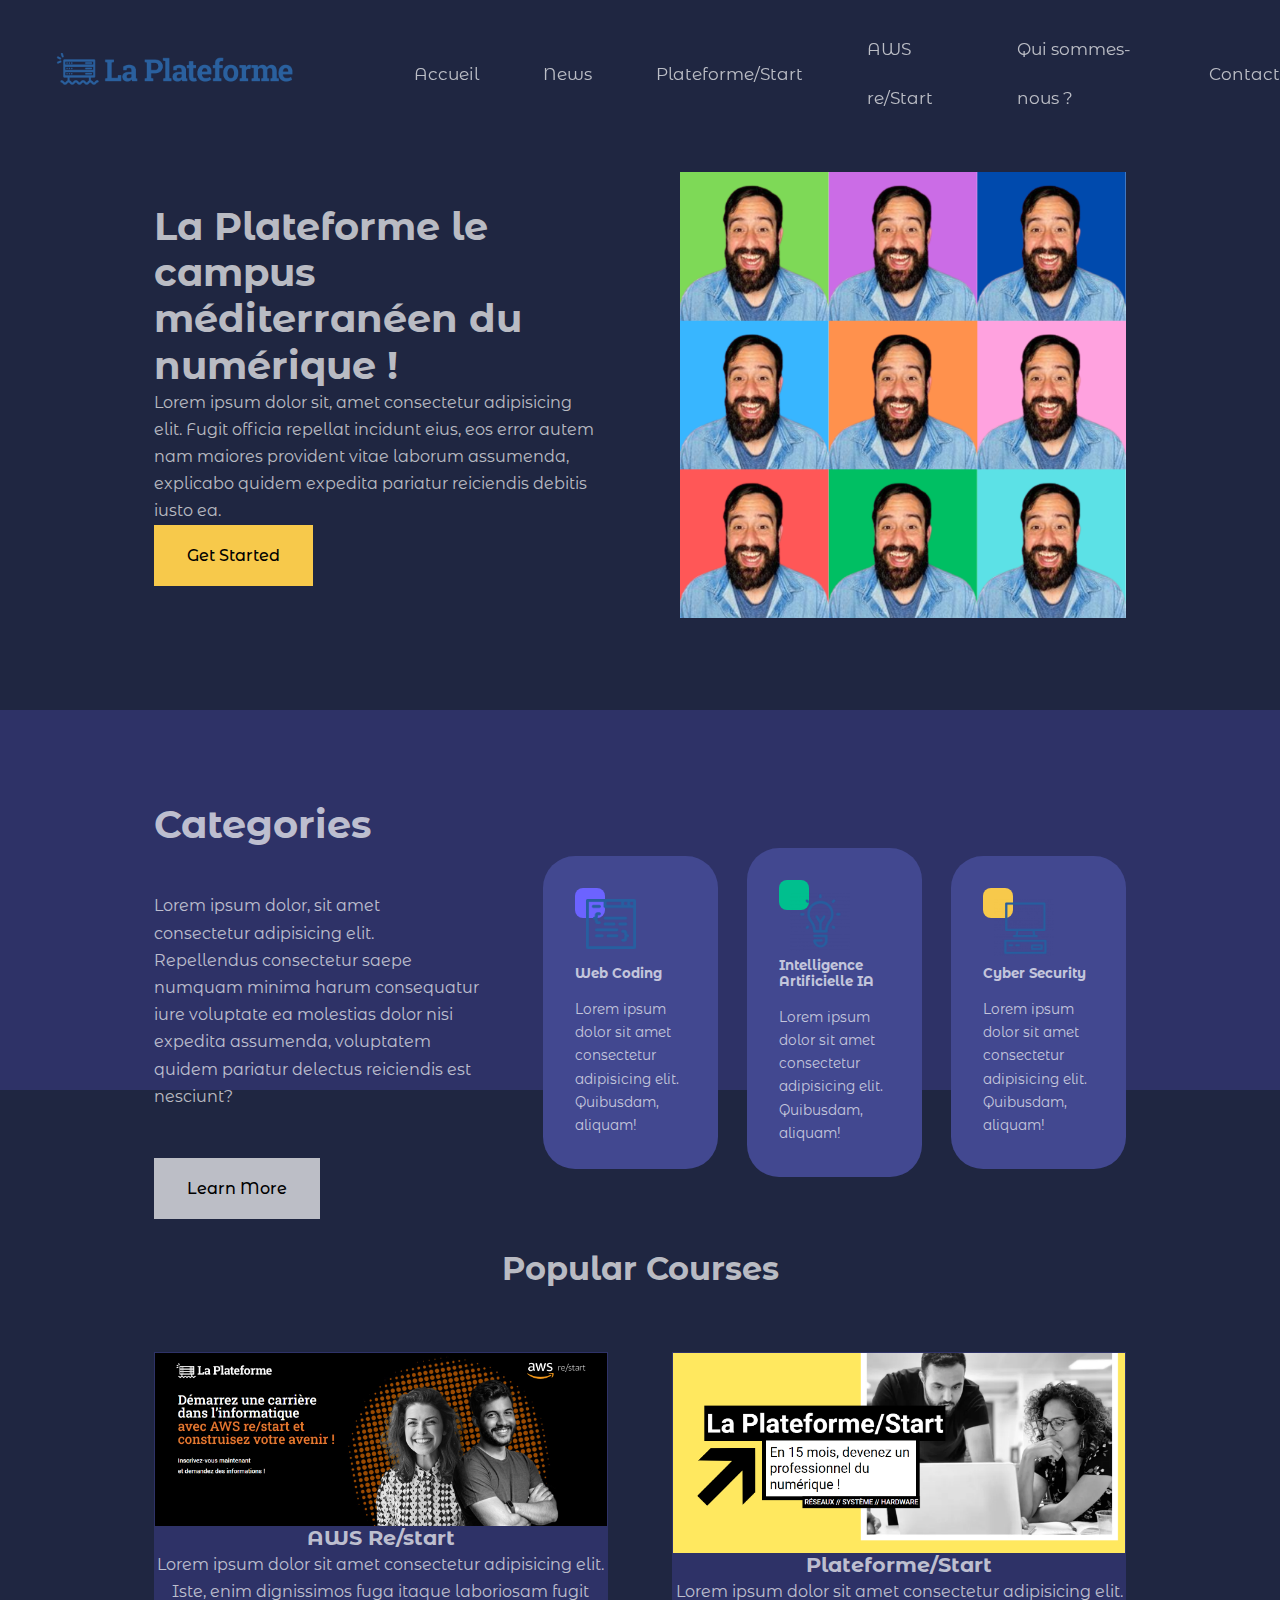
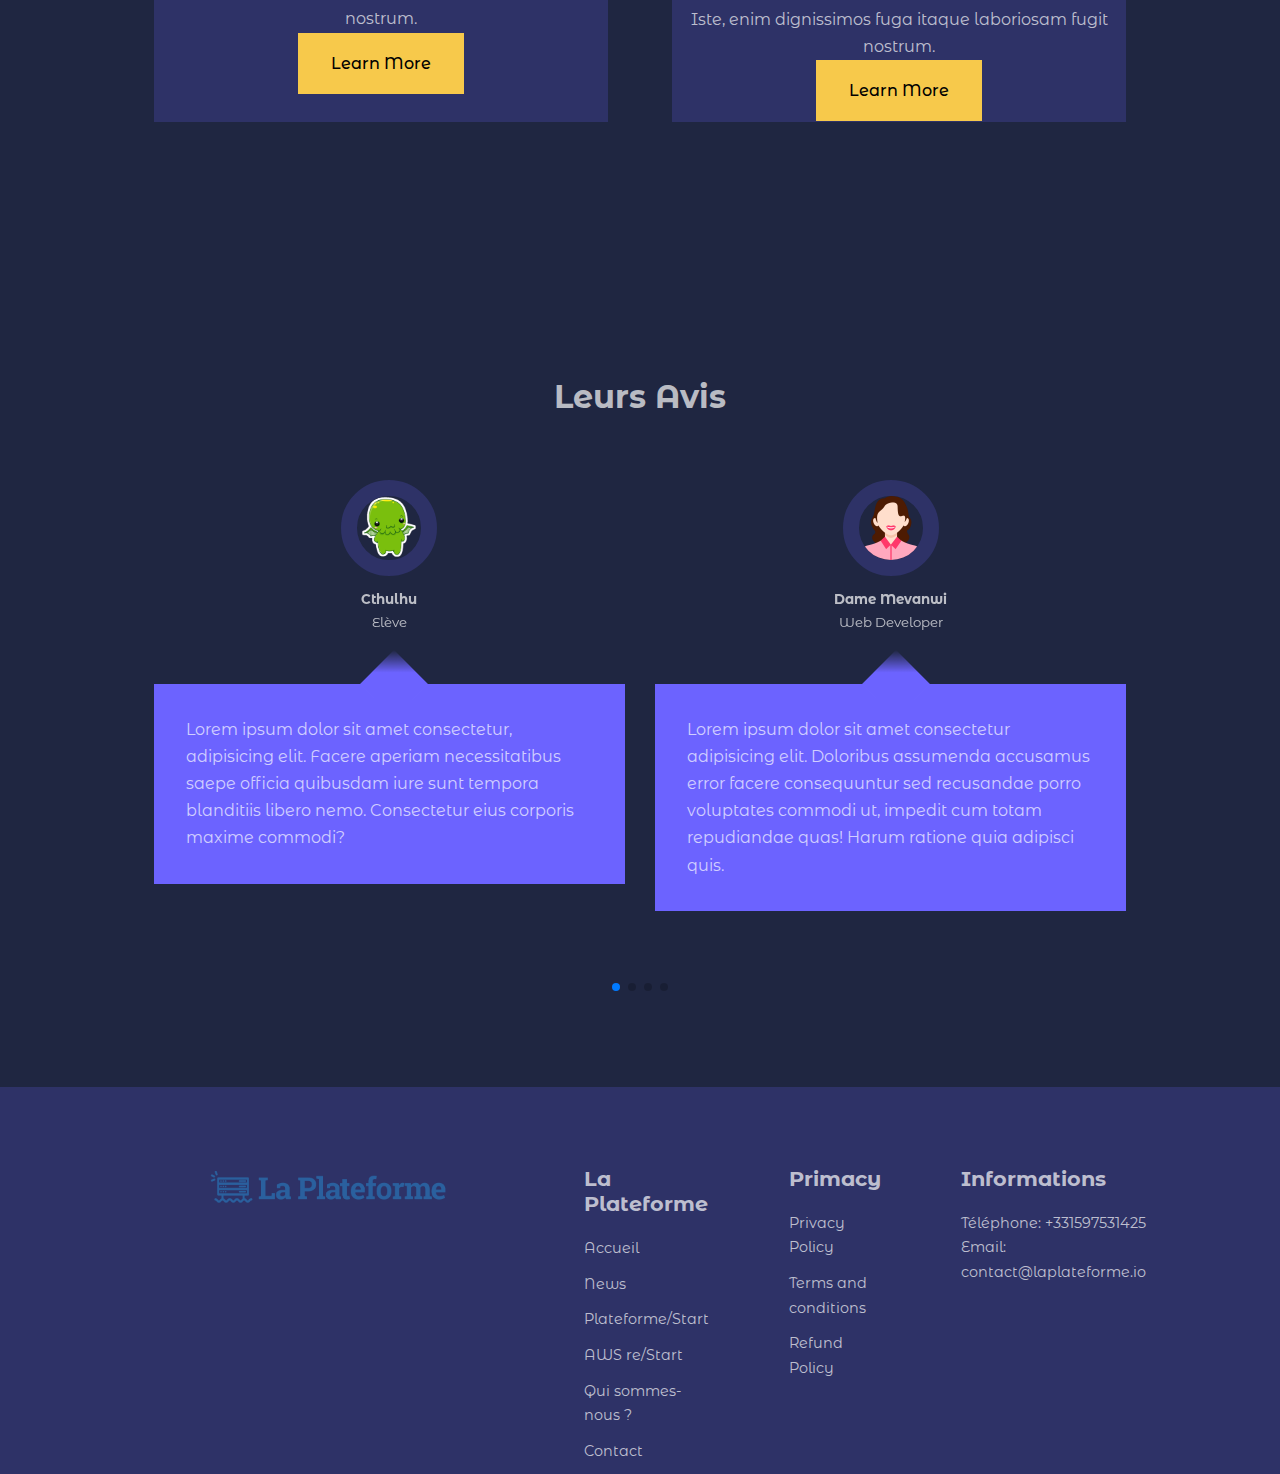
<file: LaPlateforme/index.html>
<!DOCTYPE html>
<html lang="en">
<head>
    <meta charset="UTF-8">
    <meta http-equiv="X-UA-Compatible" content="IE=edge">
    <meta name="viewport" content="width=device-width, initial-scale=1.0">
    <title>Ecole La Plateforme_</title>
    <link rel="stylesheet" href="laplateforme.css">
    <link rel="preconnect" href="https://fonts.googleapis.com">
    <link rel="preconnect" href="https://fonts.gstatic.com" crossorigin>
    <link href="https://fonts.googleapis.com/css2?family=Montserrat+Alternates:wght@300;400;500;600;700;800;900&display=swap" rel="stylesheet">
    <link rel="stylesheet" href="https://use.fontawesome.com/releases/v5.15.4/css/all.css" integrity="sha384-DyZ88mC6Up2uqS4h/KRgHuoeGwBcD4Ng9SiP4dIRy0EXTlnuz47vAwmeGwVChigm" crossorigin="anonymous"/>
    <link rel="stylesheet" href="https://cdn.jsdelivr.net/npm/swiper@9/swiper-bundle.min.css" />

</head>
<body>
    <nav>
        <div class="container.nav__container">
            <button id="open-menu-btn"><i class="fab fa-duotone fa-bars"></i></button>
            <button id="close-menu-btn"><i class="fab fa-solid fa-xmark"></i></i></button>
            <ul class="nav__menu">
                <li><a href="index.html" class="home-btn"><img src="img\logo_laplateforme_bleu3.png" alt="Image" style="width:350px;height:40px;"></a></li>
                <li><a href="index.html">Accueil</a></li>
                <li><a href="news.html">News</a></li>
                <li><a href="plateforme-start.html">Plateforme/Start</a></li>
                <li><a href="aws-restart.html">AWS re/Start</a></li>
                <li><a href="qui-sommes-nous.html">Qui sommes-nous ?</a></li>
                <li><a href="contact.html">Contact</a></li>
            </ul>
        </div>
    </nav>
    <header>
        <div class="container header__container">
            <div class="header__left">
                <h1>La Plateforme le campus méditerranéen du numérique !</h1>
                <p>Lorem ipsum dolor sit, amet consectetur adipisicing elit. Fugit officia repellat incidunt eius, eos error autem nam maiores provident vitae laborum assumenda, explicabo quidem expedita pariatur reiciendis debitis iusto ea.</p>
                <a href="plateforme-start.html" class="btn btn-primary">Get Started</a>
            </div>

            <div class="header__right">
                <div class="header__right-image">
                    <img src="img\pierre-plat.png">
                </div>
            </div>
        </div>
    </header>
    <section class="categories">
        <div class="container categories__container">
            <div class="categories__left">
                <h1>Categories</h1>
                <p>Lorem ipsum dolor, sit amet consectetur adipisicing elit. Repellendus consectetur saepe numquam minima harum consequatur iure voluptate ea molestias dolor nisi expedita assumenda, voluptatem quidem pariatur delectus reiciendis est nesciunt?
                </p>
                <a href="#" class="btn">Learn More</a>
            </div>
            <div class="categories__right">
                <article class="category">
                    <span class="category__icon"><img src="img\coding.png" alt="Image" style="width:50px;height:50px;"></span>
                    <h5>Web Coding</h5>
                    <p>Lorem ipsum dolor sit amet consectetur adipisicing elit. Quibusdam, aliquam!</p>
                </article>

                <article class="category">
                    <span class="category__icon"><img src="img\ampoule.png" alt="Image" style="width:60px;height:60px;"></span>
                    <h5>Intelligence Artificielle IA</h5>
                    <p>Lorem ipsum dolor sit amet consectetur adipisicing elit. Quibusdam, aliquam!</p>
                </article>

                <article class="category">
                    <span class="category__icon"><img src="img\ordi.png" alt="Image" style="width:60px;height:60px;"></span>
                    <h5>Cyber Security</h5>
                    <p>Lorem ipsum dolor sit amet consectetur adipisicing elit. Quibusdam, aliquam!</p>
                </article>
            </div>
        </div>
    </section>
    <section class="courses">
        <h2>Popular Courses</h2>
            <div class="container courses__container">
                <article class="course">
                    <div class="course__image">
                    <img src="img\aws.png">
                    </div>
                    <h4>AWS Re/start</h4>
                    <p>Lorem ipsum dolor sit amet consectetur adipisicing elit. Iste, enim dignissimos fuga itaque laboriosam fugit nostrum.
                    </p>
                    <a href="aws-restart.html" class="btn btn-primary">Learn More</a>
                </article>

                <br><article class="course">
                    <div class="course__image">
                    <img src="img\start.png">
                    </div>
                    <h4>Plateforme/Start</h4>
                    <p>Lorem ipsum dolor sit amet consectetur adipisicing elit. Iste, enim dignissimos fuga itaque laboriosam fugit nostrum.
                    </p>
                    <a href="plateforme-start.html" class="btn btn-primary">Learn More</a>
                </article>
            </div>
    </section>

    <section class="container testimonials__container mySwiper">
        <h2>Leurs Avis</h2>
        <div class="swiper-wrapper">
            <article class="testimonial swiper-slide">
                <div class="avatar">
                    <img src="img\cthulhu.png">
                    </div>
                    <div class="testimonial__info">
                    <h5>Cthulhu</h5>
                    <small>Elève</small>
                    </div>
                    <div class="testimonial__body">
                    <p>Lorem ipsum dolor sit amet consectetur, adipisicing elit. Facere aperiam necessitatibus saepe officia quibusdam iure sunt tempora blanditiis libero nemo. Consectetur eius corporis maxime commodi?</p>
                </div>
            </article>

            <article class="testimonial swiper-slide">
                <div class="avatar">
                    <img src="img\woman.png">
                    </div>
                    <div class="testimonial__info">
                    <h5>Dame Mevanwi</h5>
                    <small>Web Developer</small>
                    </div>
                    <div class="testimonial__body">
                    <p>Lorem ipsum dolor sit amet consectetur adipisicing elit. Doloribus assumenda accusamus error facere consequuntur sed recusandae porro voluptates commodi ut, impedit cum totam repudiandae quas! Harum ratione quia adipisci quis.</p>
                </div>
            </article>

            <article class="testimonial swiper-slide">
                <div class="avatar">
                    <img src="img\men.png">
                    </div>
                    <div class="testimonial__info">
                    <h5>Douglas Adams</h5>
                    <small>Elève</small>
                    </div>
                    <div class="testimonial__body">
                    <p>Lorem ipsum dolor sit amet consectetur adipisicing elit. Doloribus eveniet voluptatibus laboriosam optio asperiores quas sint. Mollitia aspernatur dolorem in?</p>
                </div>
            </article>

            <article class="testimonial swiper-slide">
                <div class="avatar">
                    <img src="img\whitemane.png">
                    </div>
                    <div class="testimonial__info">
                    <h5>whitemane</h5>
                    <small>Elève</small>
                    </div>
                    <div class="testimonial__body">
                    <p>Lorem ipsum dolor sit amet consectetur adipisicing elit. Dolorum obcaecati dignissimos id magnam illum optio facilis eveniet, nam laborum possimus ad ipsa molestias natus laboriosam voluptate fugiat necessitatibus aperiam aut illo accusantium? Odio, aliquid. Eius.</p>
                </div>
            </article>

            <article class="testimonial swiper-slide">
                <div class="avatar">
                    <img src="img\Notpierre.png">
                    </div>
                    <div class="testimonial__info">
                    <h5>Padutou Pierre</h5>
                    <small>Web/Mobile Developer</small>
                    </div>
                    <div class="testimonial__body">
                    <p>Lorem ipsum dolor sit amet consectetur adipisicing elit. Incidunt saepe deserunt iure, dolores beatae tenetur earum reprehenderit ea consequatur recusandae sapiente harum repudiandae vel tempore velit unde autem voluptatibus iste.</p>
                </div>
            </article>
        </div>
        <div class="swiper-pagination"></div>
    </section>










    
    <footer>
        <div class="container footer__container">
            <div class="footer__1">
            <a href="index.html" class="home-btn"><img src="img\logo_laplateforme_bleu3.png" alt="Image" style="width:350px;height:40px;"></a>
            </div>
            <div class="footer__2">
                <h4>La Plateforme</h4>
                <ul class="permalinks">
                <li><a href="index.html">Accueil</a></li>
                <li><a href="news.html">News</a></li>
                <li><a href="plateforme-start.html">Plateforme/Start</a></li>
                <li><a href="aws-restart.html">AWS re/Start</a></li>
                <li><a href="qui-sommes-nous.html">Qui sommes-nous ?</a></li>
                <li><a href="contact.html">Contact</a></li>
                </ul>
            </div>

            <div class="footer__3">
                <h4>Primacy</h4>
                <ul class="privacy">
                    <li><a href="#">Privacy Policy</a></li>
                    <li><a href="#">Terms and conditions</a></li>
                    <li><a href="#">Refund Policy</a></li>
                </ul>
            </div>

            <div class="footer__4">
                <h4>Informations</h4>
                <div>
                    <p><i class="fas fa-duotone fa-phone-volume"></i> Téléphone: +331597531425</p>
                    <p><i class="fas fa-duotone fa-envelope"></i> Email: contact@laplateforme.io</p>
                </div>

                <ul class="footer__socials">
                    <li>
                        <a href="#"><i class="fab fa-brands fa-facebook"></i></a>
                    </li>
                    <li>
                        <a href="#"><i class="fab fa-brands fa-instagram"></i></a>
                    </li>
                    <li>
                        <a href="#"><i class="fab fa-brands fa-twitter"></i></a>
                    </li>
                    <li>
                        <a href="#"><i class="fab fa-brands fa-linkedin"></i></a>
                    </li>
                </ul>
            </div>
        </div>
    </footer>
    <script src="https://cdn.jsdelivr.net/npm/swiper@9/swiper-bundle.min.js"></script>
    <script src="main.js"></script>
</body>
</html>
</file>
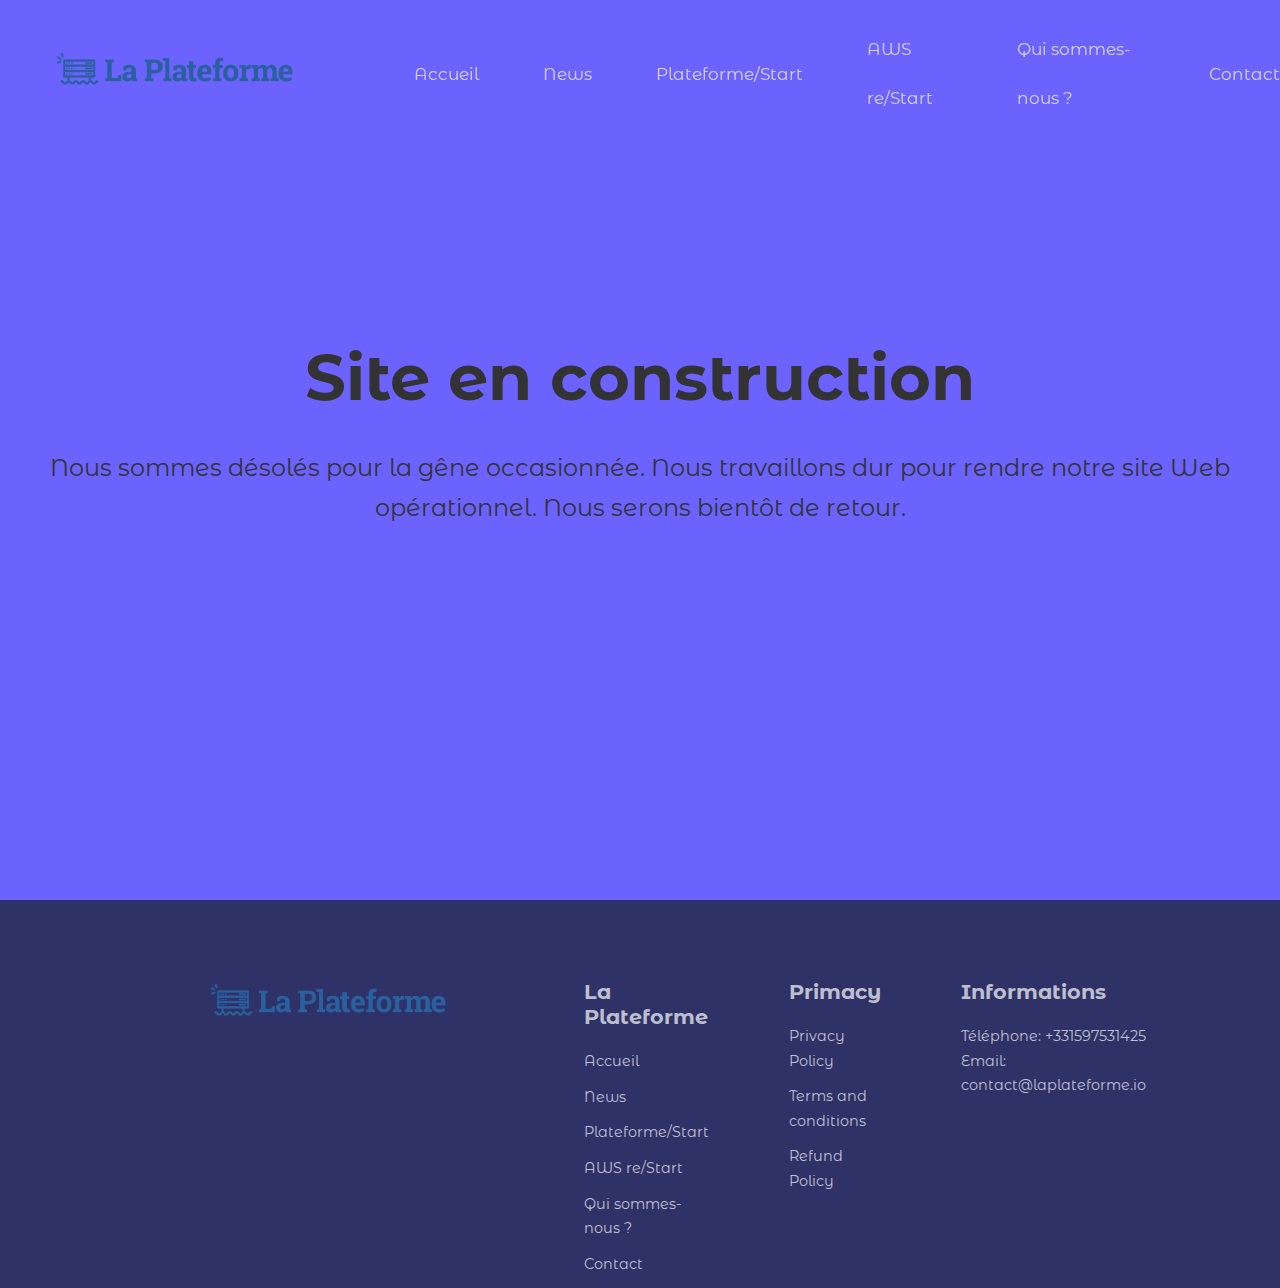
<file: LaPlateforme/aws-restart.html>
<!DOCTYPE html>
<html lang="en">
<head>
    <meta charset="UTF-8">
    <meta http-equiv="X-UA-Compatible" content="IE=edge">
    <meta name="viewport" content="width=device-width, initial-scale=1.0">
    <title>Ecole La Plateforme_</title>
    <link rel="stylesheet" href="laplateforme.css">
    <link rel="preconnect" href="https://fonts.googleapis.com">
    <link rel="preconnect" href="https://fonts.gstatic.com" crossorigin>
    <link href="https://fonts.googleapis.com/css2?family=Montserrat+Alternates:wght@300;400;500;600;700;800;900&display=swap" rel="stylesheet">
    <link rel="stylesheet" href="https://use.fontawesome.com/releases/v5.15.4/css/all.css" integrity="sha384-DyZ88mC6Up2uqS4h/KRgHuoeGwBcD4Ng9SiP4dIRy0EXTlnuz47vAwmeGwVChigm" crossorigin="anonymous"/>

</head>
<body>
    <nav>
        <div class="container.nav__container">
            <button id="open-menu-btn"><i class="fab fa-duotone fa-bars"></i></button>
            <button id="close-menu-btn"><i class="fab fa-solid fa-xmark"></i></i></button>
            <ul class="nav__menu">
                <li><a href="index.html" class="home-btn"><img src="img\logo_laplateforme_bleu3.png" alt="Image" style="width:350px;height:40px;"></a></li>
                <li><a href="index.html">Accueil</a></li>
                <li><a href="news.html">News</a></li>
                <li><a href="plateforme-start.html">Plateforme/Start</a></li>
                <li><a href="aws-restart.html">AWS re/Start</a></li>
                <li><a href="qui-sommes-nous.html">Qui sommes-nous ?</a></li>
                <li><a href="contact.html">Contact</a></li>
            </ul>
        </div>
    </nav>
    <div class="construction">
        <h1>Site en construction</h1>
        <p>Nous sommes désolés pour la gêne occasionnée. Nous travaillons dur pour rendre notre site Web opérationnel. Nous serons bientôt de retour.</p>
    </div>

    <footer>
        <div class="container footer__container">
            <div class="footer__1">
            <a href="index.html" class="home-btn"><img src="img\logo_laplateforme_bleu3.png" alt="Image" style="width:350px;height:40px;"></a>
            </div>
            <div class="footer__2">
                <h4>La Plateforme</h4>
                <ul class="permalinks">
                <li><a href="index.html">Accueil</a></li>
                <li><a href="news.html">News</a></li>
                <li><a href="plateforme-start.html">Plateforme/Start</a></li>
                <li><a href="aws-restart.html">AWS re/Start</a></li>
                <li><a href="qui-sommes-nous.html">Qui sommes-nous ?</a></li>
                <li><a href="contact.html">Contact</a></li>
                </ul>
            </div>

            <div class="footer__3">
                <h4>Primacy</h4>
                <ul class="privacy">
                    <li><a href="#">Privacy Policy</a></li>
                    <li><a href="#">Terms and conditions</a></li>
                    <li><a href="#">Refund Policy</a></li>
                </ul>
            </div>

            <div class="footer__4">
                <h4>Informations</h4>
                <div>
                    <p><i class="fas fa-duotone fa-phone-volume"></i> Téléphone: +331597531425</p>
                    <p><i class="fas fa-duotone fa-envelope"></i> Email: contact@laplateforme.io</p>
                </div>

                <ul class="footer__socials">
                    <li>
                        <a href="#"><i class="fab fa-brands fa-facebook"></i></a>
                    </li>
                    <li>
                        <a href="#"><i class="fab fa-brands fa-instagram"></i></a>
                    </li>
                    <li>
                        <a href="#"><i class="fab fa-brands fa-twitter"></i></a>
                    </li>
                    <li>
                        <a href="#"><i class="fab fa-brands fa-linkedin"></i></a>
                    </li>
                </ul>
            </div>
        </div>
    </footer>
    <script src="main.js"></script>
</body>
</html>
</file>
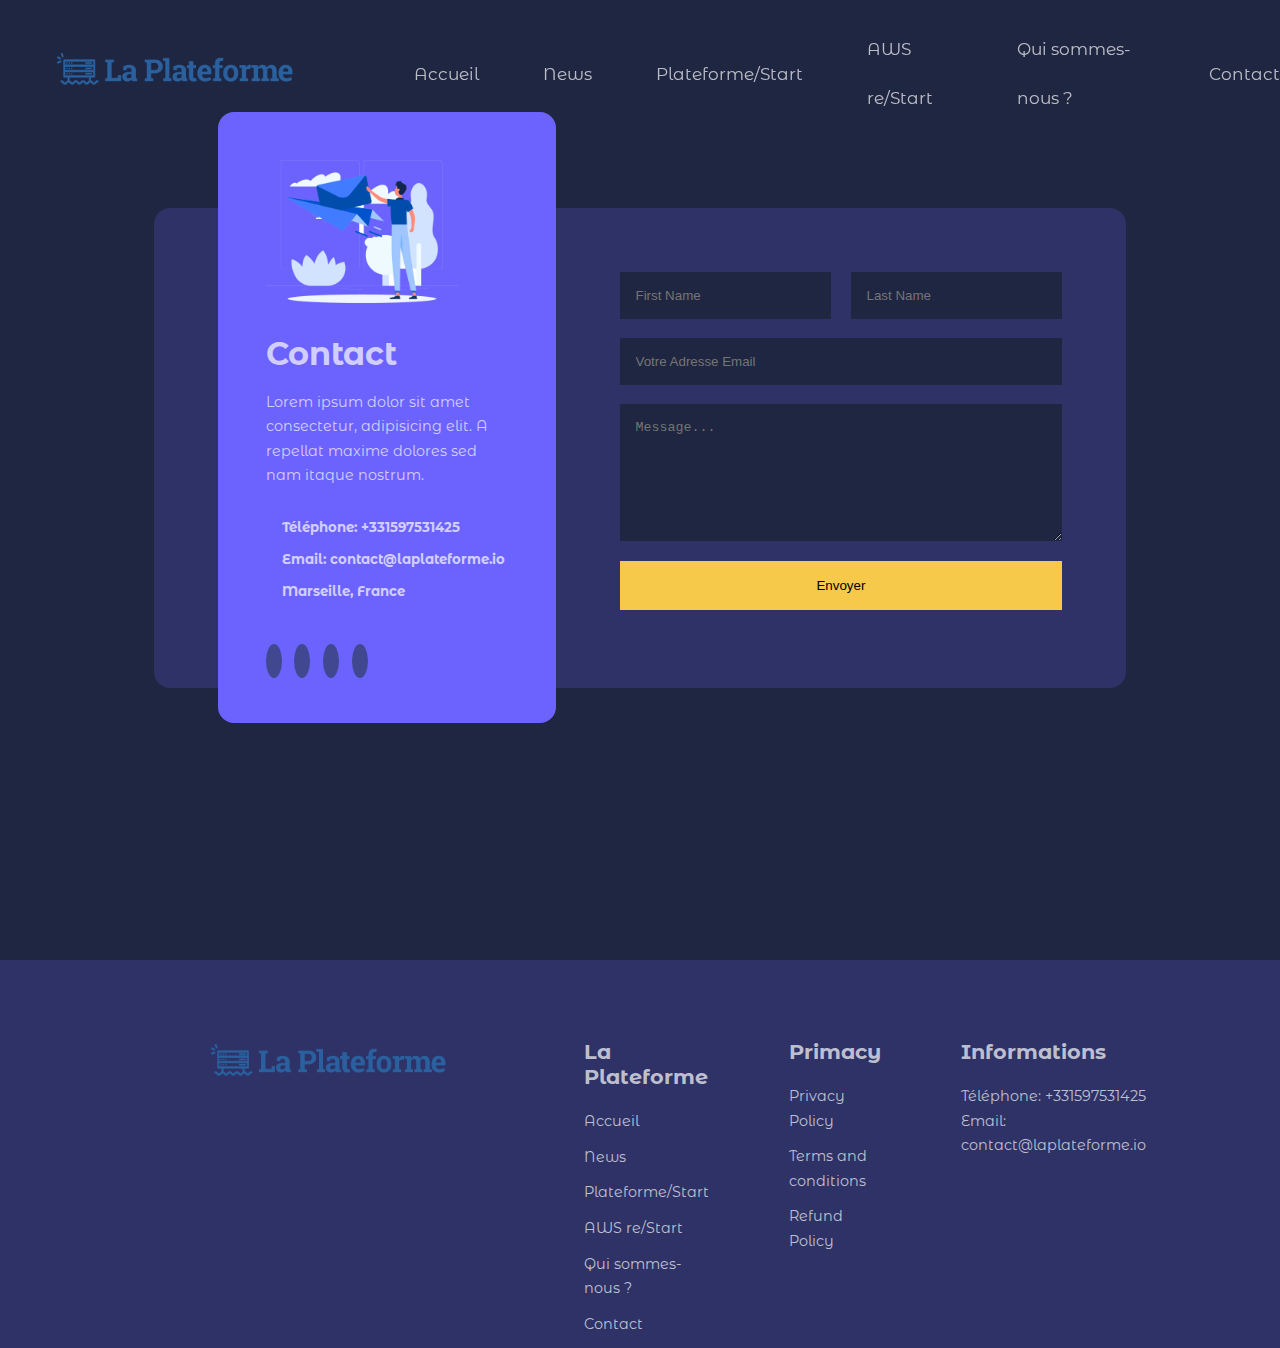
<file: LaPlateforme/contact.html>
<!DOCTYPE html>
<html lang="en">
<head>
    <meta charset="UTF-8">
    <meta http-equiv="X-UA-Compatible" content="IE=edge">
    <meta name="viewport" content="width=device-width, initial-scale=1.0">
    <title>Ecole La Plateforme_</title>
    <link rel="stylesheet" href="laplateforme.css">
    <link rel="preconnect" href="https://fonts.googleapis.com">
    <link rel="preconnect" href="https://fonts.gstatic.com" crossorigin>
    <link href="https://fonts.googleapis.com/css2?family=Montserrat+Alternates:wght@300;400;500;600;700;800;900&display=swap" rel="stylesheet">
    <link rel="stylesheet" href="https://use.fontawesome.com/releases/v5.15.4/css/all.css" integrity="sha384-DyZ88mC6Up2uqS4h/KRgHuoeGwBcD4Ng9SiP4dIRy0EXTlnuz47vAwmeGwVChigm" crossorigin="anonymous"/>

</head>
<body>
    <nav>
        <div class="container.nav__container">
            <button id="open-menu-btn"><i class="fab fa-duotone fa-bars"></i></button>
            <button id="close-menu-btn"><i class="fab fa-solid fa-xmark"></i></i></button>
            <ul class="nav__menu">
                <li><a href="index.html" class="home-btn"><img src="img\logo_laplateforme_bleu3.png" alt="Image" style="width:350px;height:40px;"></a></li>
                <li><a href="index.html">Accueil</a></li>
                <li><a href="news.html">News</a></li>
                <li><a href="plateforme-start.html">Plateforme/Start</a></li>
                <li><a href="aws-restart.html">AWS re/Start</a></li>
                <li><a href="qui-sommes-nous.html">Qui sommes-nous ?</a></li>
                <li><a href="contact.html">Contact</a></li>
            </ul>
        </div>
    </nav>
    
    <section class="contact">
        <div class="container contact__container">
            <aside class="contact__aside">
                <div class="aside__image">
                    <img src="img\contact.png">
                </div>
                <h2>Contact</h2>
                <p>Lorem ipsum dolor sit amet consectetur, adipisicing elit. A repellat maxime dolores sed nam itaque nostrum.
                </p>
                <ul class="contact__details">
                    <li>
                        <i class="fas fa-duotone fa-phone-volume"></i> 
                        <h5>Téléphone: +331597531425</h5>
                    </li>
                    <li>
                        <i class="fas fa-duotone fa-envelope"></i>
                        <h5>Email: contact@laplateforme.io</h5>
                    </li>
                    <li>
                        <i class="fas fa-solid fa-location-arrow"></i>
                        <h5>Marseille, France</h5>
                    </li>
                </ul>
                <ul class="contact__socials">
                    <li>
                        <a href="#"><i class="fab fa-brands fa-facebook"></i></a>
                    </li>
                    <li>
                        <a href="#"><i class="fab fa-brands fa-instagram"></i></a>
                    </li>
                    <li>
                        <a href="#"><i class="fab fa-brands fa-twitter"></i></a>
                    </li>
                    <li>
                        <a href="#"><i class="fab fa-brands fa-linkedin"></i></a>
                    </li>
                </ul>
            </aside>
            <form class="contact__form">
                <div class="form__name">
                    <input type="text" name="First Name" placeholder="First Name" required>
                    <input type="text" name="Last Name" placeholder="Last Name" required>
                </div>
                <input type="email" name="Email" placeholder="Votre Adresse Email" required>
                <textarea name="Message" rows="7" placeholder="Message..." required></textarea>
                <button type="submit" class="btn btn-primary">Envoyer</button>
            </form>
        </div>
    </section>

    <footer>
        <div class="container footer__container">
            <div class="footer__1">
            <a href="index.html" class="home-btn"><img src="img\logo_laplateforme_bleu3.png" alt="Image" style="width:350px;height:40px;"></a>
            </div>
            <div class="footer__2">
                <h4>La Plateforme</h4>
                <ul class="permalinks">
                <li><a href="index.html">Accueil</a></li>
                <li><a href="news.html">News</a></li>
                <li><a href="plateforme-start.html">Plateforme/Start</a></li>
                <li><a href="aws-restart.html">AWS re/Start</a></li>
                <li><a href="qui-sommes-nous.html">Qui sommes-nous ?</a></li>
                <li><a href="contact.html">Contact</a></li>
                </ul>
            </div>

            <div class="footer__3">
                <h4>Primacy</h4>
                <ul class="privacy">
                    <li><a href="#">Privacy Policy</a></li>
                    <li><a href="#">Terms and conditions</a></li>
                    <li><a href="#">Refund Policy</a></li>
                </ul>
            </div>

            <div class="footer__4">
                <h4>Informations</h4>
                <div>
                    <p><i class="fas fa-duotone fa-phone-volume"></i> Téléphone: +331597531425</p>
                    <p><i class="fas fa-duotone fa-envelope"></i> Email: contact@laplateforme.io</p>
                </div>

                <ul class="footer__socials">
                    <li>
                        <a href="#"><i class="fab fa-brands fa-facebook"></i></a>
                    </li>
                    <li>
                        <a href="#"><i class="fab fa-brands fa-instagram"></i></a>
                    </li>
                    <li>
                        <a href="#"><i class="fab fa-brands fa-twitter"></i></a>
                    </li>
                    <li>
                        <a href="#"><i class="fab fa-brands fa-linkedin"></i></a>
                    </li>
                </ul>
            </div>
        </div>
    </footer>
    <script src="main.js"></script>
</body>
</html>
</file>
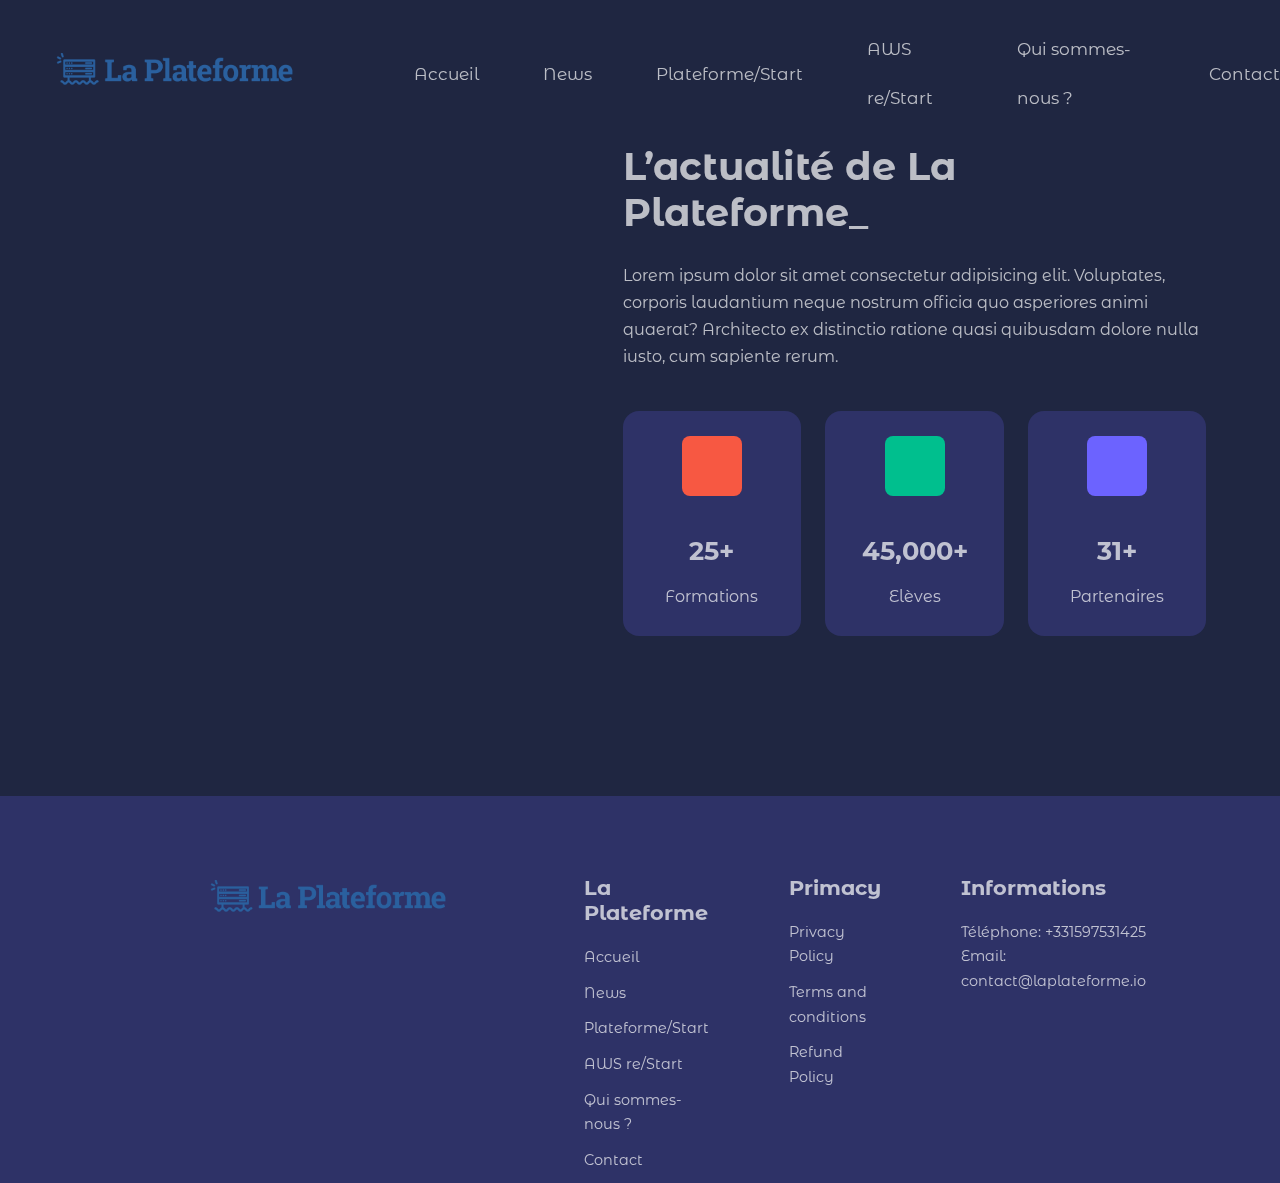
<file: LaPlateforme/news.html>
<!DOCTYPE html>
<html lang="en">
<head>
    <meta charset="UTF-8">
    <meta http-equiv="X-UA-Compatible" content="IE=edge">
    <meta name="viewport" content="width=device-width, initial-scale=1.0">
    <title>Ecole La Plateforme_</title>
    <link rel="stylesheet" href="laplateforme.css">
    <link rel="preconnect" href="https://fonts.googleapis.com">
    <link rel="preconnect" href="https://fonts.gstatic.com" crossorigin>
    <link href="https://fonts.googleapis.com/css2?family=Montserrat+Alternates:wght@300;400;500;600;700;800;900&display=swap" rel="stylesheet">
    <link rel="stylesheet" href="https://use.fontawesome.com/releases/v5.15.4/css/all.css" integrity="sha384-DyZ88mC6Up2uqS4h/KRgHuoeGwBcD4Ng9SiP4dIRy0EXTlnuz47vAwmeGwVChigm" crossorigin="anonymous"/>

</head>
<body>
    <nav>
        <div class="container.nav__container">
            <button id="open-menu-btn"><i class="fab fa-duotone fa-bars"></i></button>
            <button id="close-menu-btn"><i class="fab fa-solid fa-xmark"></i></i></button>
            <ul class="nav__menu">
                <li><a href="index.html" class="home-btn"><img src="img\logo_laplateforme_bleu3.png" alt="Image" style="width:350px;height:40px;"></a></li>
                <li><a href="index.html">Accueil</a></li>
                <li><a href="news.html">News</a></li>
                <li><a href="plateforme-start.html">Plateforme/Start</a></li>
                <li><a href="aws-restart.html">AWS re/Start</a></li>
                <li><a href="qui-sommes-nous.html">Qui sommes-nous ?</a></li>
                <li><a href="contact.html">Contact</a></li>
            </ul>
        </div>
    </nav>
    <section class="about__achievements">
        <div class="container about__achievements-container">
          <div class="about__achievements-left">
            <iframe width="500" height="300" src="https://www.youtube.com/embed/hNWvMjnyf5I" title="Présentation du Campus Méditerranéen du Numérique @ La Plateforme_" frameborder="0" allow="accelerometer; autoplay; clipboard-write; encrypted-media; gyroscope; picture-in-picture; web-share" allowfullscreen></iframe>
          </div>
          <div class="about__achievements-right">
            <h1>L’actualité de La Plateforme_</h1>
            <p>Lorem ipsum dolor sit amet consectetur adipisicing elit. Voluptates, corporis laudantium neque nostrum officia quo asperiores animi quaerat? Architecto ex distinctio ratione quasi quibusdam dolore nulla iusto, cum sapiente rerum.</p>
            <div class="achievements__cards">
              <article class="achievement__card">
                <span class="achievement__icon">
                  <i class="fas fa-solid fa-video"></i>
                </span>
                <h3>25+</h3>
                <p>Formations</p>
              </article>
      
              <article class="achievement__card">
                <span class="achievement__icon">
                  <i class="fas fa-light fa-users"></i>
                </span>
                <h3>45,000+</h3>
                <p>Elèves</p>
              </article>
      
              <article class="achievement__card">
                <span class="achievement__icon">
                  <i class="fas fa-solid fa-award"></i>
                </span>
                <h3>31+</h3>
                <p>Partenaires</p>
              </article>
            </div>
          </div>
        </div>
      </section>

    <footer>
        <div class="container footer__container">
            <div class="footer__1">
            <a href="index.html" class="home-btn"><img src="img\logo_laplateforme_bleu3.png" alt="Image" style="width:350px;height:40px;"></a>
            </div>
            <div class="footer__2">
                <h4>La Plateforme</h4>
                <ul class="permalinks">
                <li><a href="index.html">Accueil</a></li>
                <li><a href="news.html">News</a></li>
                <li><a href="plateforme-start.html">Plateforme/Start</a></li>
                <li><a href="aws-restart.html">AWS re/Start</a></li>
                <li><a href="qui-sommes-nous.html">Qui sommes-nous ?</a></li>
                <li><a href="contact.html">Contact</a></li>
                </ul>
            </div>

            <div class="footer__3">
                <h4>Primacy</h4>
                <ul class="privacy">
                    <li><a href="#">Privacy Policy</a></li>
                    <li><a href="#">Terms and conditions</a></li>
                    <li><a href="#">Refund Policy</a></li>
                </ul>
            </div>

            <div class="footer__4">
                <h4>Informations</h4>
                <div>
                    <p><i class="fas fa-duotone fa-phone-volume"></i> Téléphone: +331597531425</p>
                    <p><i class="fas fa-duotone fa-envelope"></i> Email: contact@laplateforme.io</p>
                </div>

                <ul class="footer__socials">
                    <li>
                        <a href="#"><i class="fab fa-brands fa-facebook"></i></a>
                    </li>
                    <li>
                        <a href="#"><i class="fab fa-brands fa-instagram"></i></a>
                    </li>
                    <li>
                        <a href="#"><i class="fab fa-brands fa-twitter"></i></a>
                    </li>
                    <li>
                        <a href="#"><i class="fab fa-brands fa-linkedin"></i></a>
                    </li>
                </ul>
            </div>
        </div>
    </footer>
    <script src="main.js"></script>
</body>
</html>
</file>
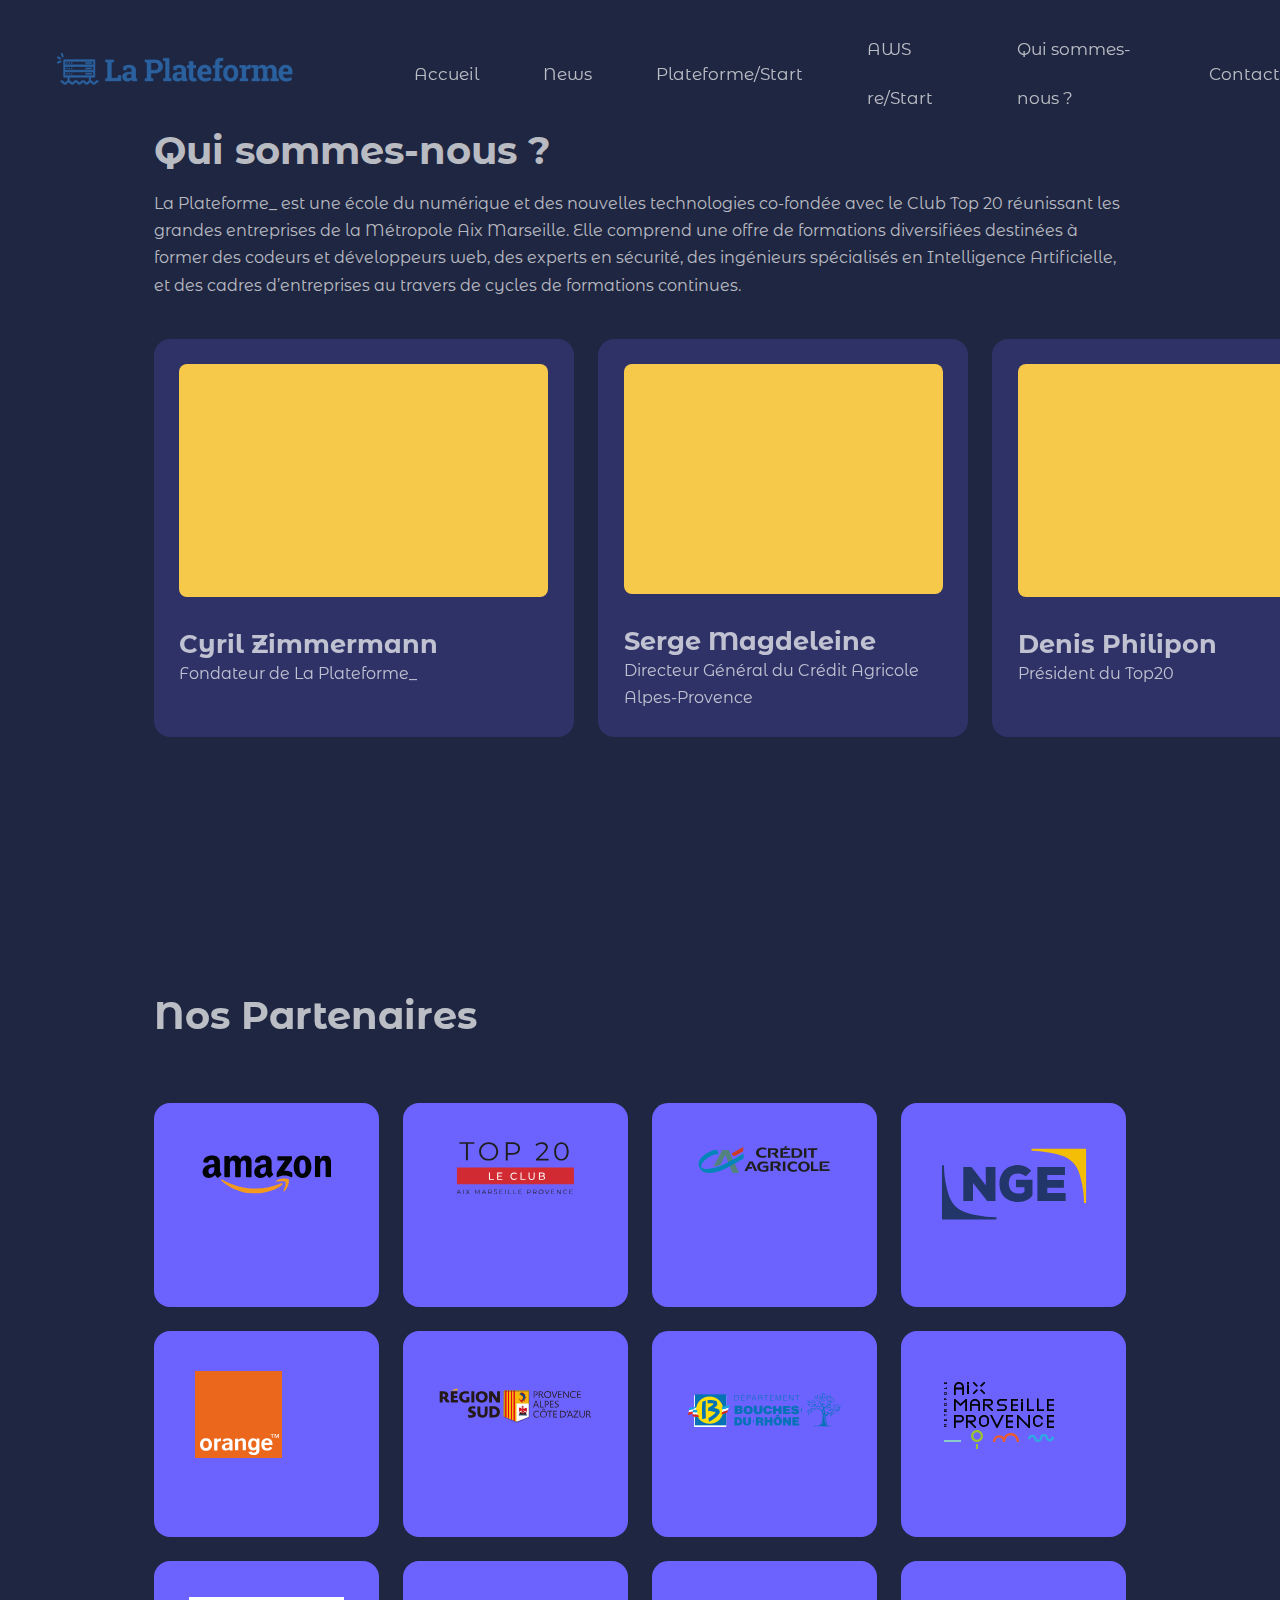
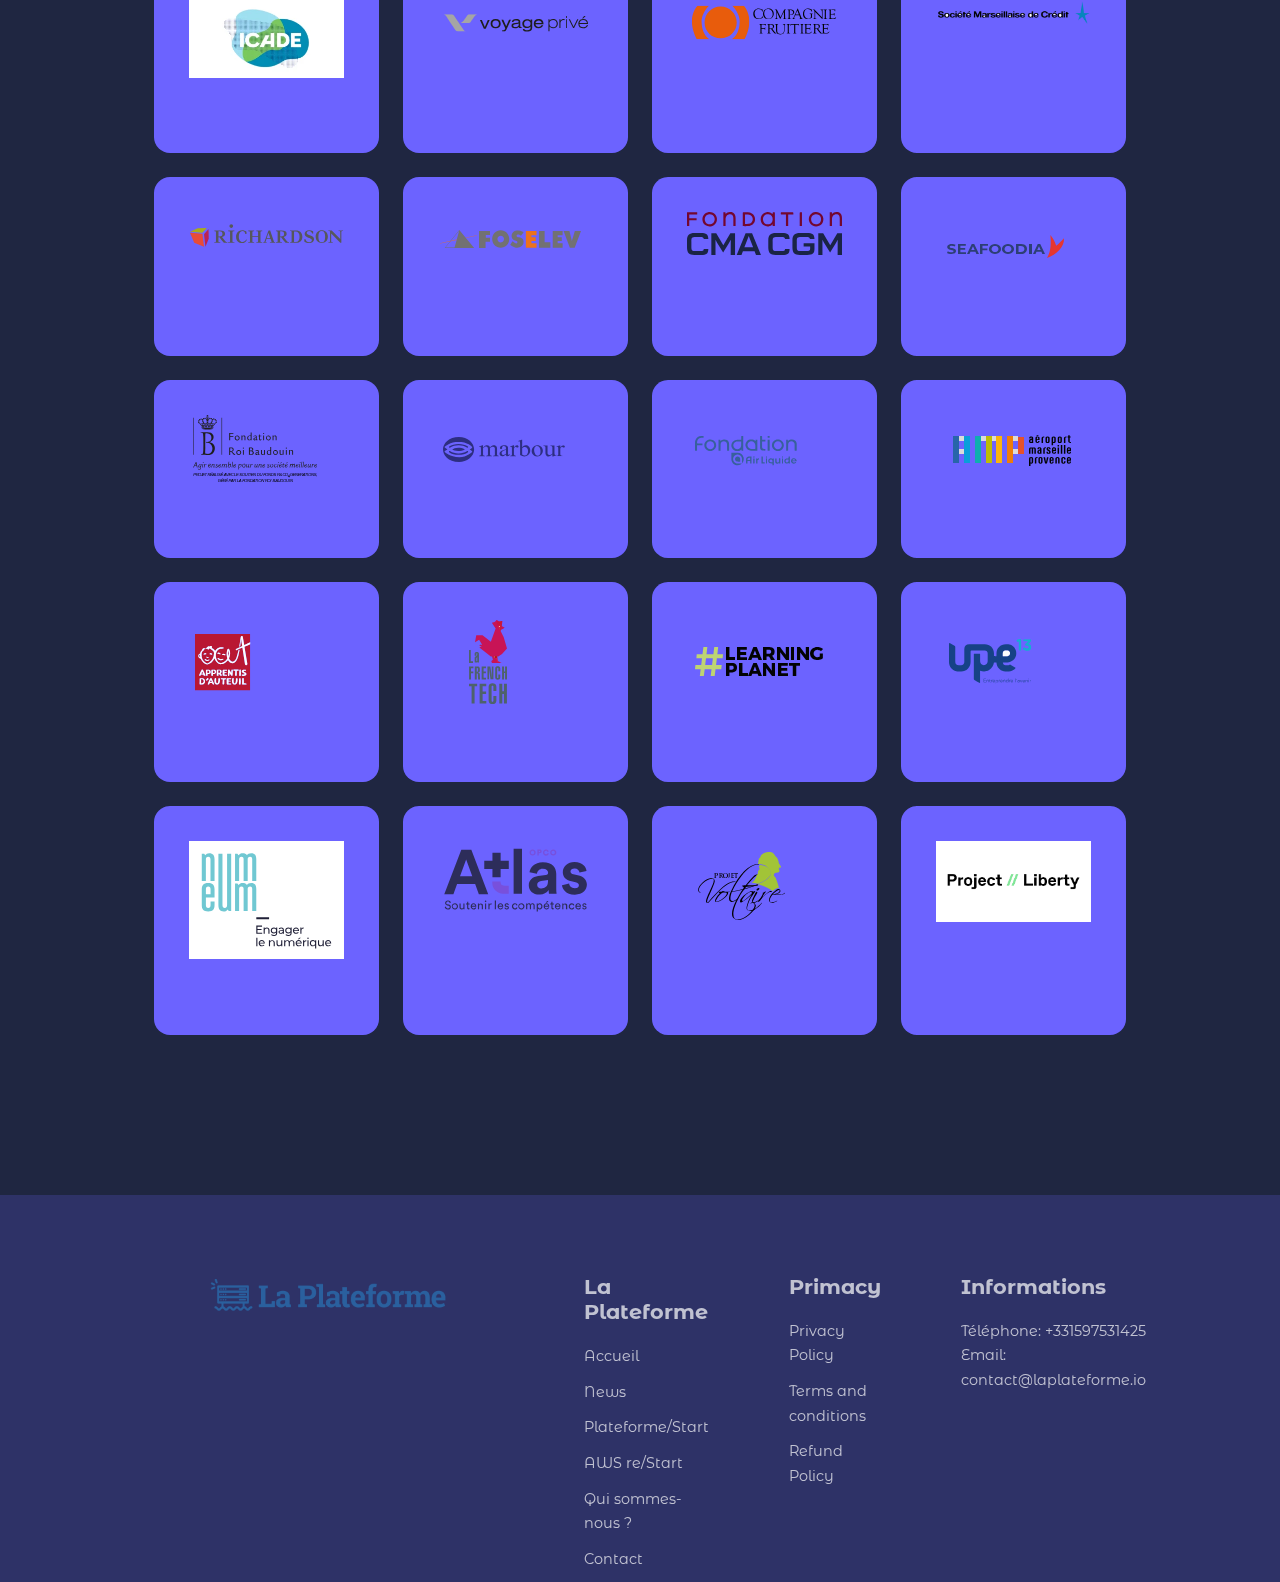
<file: LaPlateforme/qui-sommes-nous.html>
<!DOCTYPE html>
<html lang="en">
<head>
    <meta charset="UTF-8">
    <meta http-equiv="X-UA-Compatible" content="IE=edge">
    <meta name="viewport" content="width=device-width, initial-scale=1.0">
    <title>Ecole La Plateforme_</title>
    <link rel="stylesheet" href="laplateforme.css">
    <link rel="preconnect" href="https://fonts.googleapis.com">
    <link rel="preconnect" href="https://fonts.gstatic.com" crossorigin>
    <link href="https://fonts.googleapis.com/css2?family=Montserrat+Alternates:wght@300;400;500;600;700;800;900&display=swap" rel="stylesheet">
    <link rel="stylesheet" href="https://use.fontawesome.com/releases/v5.15.4/css/all.css" integrity="sha384-DyZ88mC6Up2uqS4h/KRgHuoeGwBcD4Ng9SiP4dIRy0EXTlnuz47vAwmeGwVChigm" crossorigin="anonymous"/>

</head>
<body>
    <nav>
        <div class="container.nav__container">
            <button id="open-menu-btn"><i class="fab fa-duotone fa-bars"></i></button>
            <button id="close-menu-btn"><i class="fab fa-solid fa-xmark"></i></i></button>
            <ul class="nav__menu">
                <li><a href="index.html" class="home-btn"><img src="img\logo_laplateforme_bleu3.png" alt="Image" style="width:350px;height:40px;"></a></li>
                <li><a href="index.html">Accueil</a></li>
                <li><a href="news.html">News</a></li>
                <li><a href="plateforme-start.html">Plateforme/Start</a></li>
                <li><a href="aws-restart.html">AWS re/Start</a></li>
                <li><a href="qui-sommes-nous.html">Qui sommes-nous ?</a></li>
                <li><a href="contact.html">Contact</a></li>
            </ul>
        </div>
    </nav>
    <section class="about__FAQ">
        <div class="container about__FAQs-container">

          <div class="about__FAQ-right">
            <h1>Qui sommes-nous ?</h1>
            <p>La Plateforme_ est une école du numérique et des nouvelles technologies co-fondée avec le Club Top 20 réunissant les grandes entreprises de la Métropole Aix Marseille. Elle comprend une offre de formations diversifiées destinées à former des codeurs et développeurs web, des experts en sécurité, des ingénieurs spécialisés en Intelligence Artificielle, et des cadres d’entreprises au travers de cycles de formations continues.</p>
            <div class="FAQ__cards">
              <article class="FAQ__card">
                <span class="FAQ__icon">
                    <iframe width="350" height="197" src="https://www.youtube.com/embed/8U4CCAFLqEs" title="Cyril Zimmermann à La Plateforme" frameborder="0" allow="accelerometer; autoplay; clipboard-write; encrypted-media; gyroscope; picture-in-picture; web-share" allowfullscreen></iframe>
                </span>
                <h3>Cyril Zimmermann</h3>
                <p>Fondateur de La Plateforme_</p>
              </article>
      
              <article class="FAQ__card">
                <span class="FAQ__icon">
                    <iframe width="300" height="194" src="https://www.youtube.com/embed/HSLFwNbZdgc" title="Serge Magdeleine à La Plateforme" frameborder="0" allow="accelerometer; autoplay; clipboard-write; encrypted-media; gyroscope; picture-in-picture; web-share" allowfullscreen></iframe>                </span>
                <h3>Serge Magdeleine</h3>
                <p>Directeur Général du Crédit Agricole Alpes-Provence</p>
              </article>
      
              <article class="FAQ__card">
                <span class="FAQ__icon">
                    <iframe width="350" height="197" src="https://www.youtube.com/embed/ayqMxjEtYNk" title="Denis Philipon - Coding School à La Plateforme" frameborder="0" allow="accelerometer; autoplay; clipboard-write; encrypted-media; gyroscope; picture-in-picture; web-share" allowfullscreen></iframe>
                </span>
                <h3>Denis Philipon</h3>
                <p>Président du Top20</p>
              </article>
            </div>
          </div>
        </div>
      </section>

      <section class="about__partner">
        <div class="container about__partner-container">
            <h1>Nos Partenaires</h1>
            <div class="partner__cards">
              <article class="partner__card">
                <span class="partner__icon">
                    <img src="img\partner\logo1.svg">
                </span>
              </article>
              <article class="partner__card">
                <span class="partner__icon">
                    <img src="img\partner\logo2.svg">
                </span>
              </article>
            </article>
            <article class="partner__card">
              <span class="partner__icon">
                  <img src="img\partner\logo3.svg">
              </span>
            </article>
        </article>
        <article class="partner__card">
          <span class="partner__icon">
              <img src="img\partner\logo4.svg">
          </span>
        </article>
        </article>
            <article class="partner__card">
              <span class="partner__icon">
                  <img src="img\partner\logo5.svg">
              </span>
            </article>
        </article>
        <article class="partner__card">
          <span class="partner__icon">
              <img src="img\partner\logo6.svg">
          </span>
        </article>
        <article class="partner__card">
            <span class="partner__icon">
                <img src="img\partner\logo7.svg">
            </span>
        </article>
        <article class="partner__card">
            <span class="partner__icon">
                <img src="img\partner\logo8.svg">
            </span>
        </article>
        <article class="partner__card">
            <span class="partner__icon">
                <img src="img\partner\logo9.webp">
            </span>
        </article>
        <article class="partner__card">
            <span class="partner__icon">
                <img src="img\partner\logo10.svg">
            </span>
        </article>   
        <article class="partner__card">
            <span class="partner__icon">
                <img src="img\partner\logo11.svg">
            </span>
        </article>
        <article class="partner__card">
            <span class="partner__icon">
                <img src="img\partner\logo12.webp">
            </span>
        </article>
        <article class="partner__card">
            <span class="partner__icon">
                <img src="img\partner\logo13.svg">
            </span>
        </article>
        <article class="partner__card">
            <span class="partner__icon">
                <img src="img\partner\logo14.svg">
            </span>
        </article>
        <article class="partner__card">
            <span class="partner__icon">
                <img src="img\partner\logo15.svg">
            </span>
          </article>
          <article class="partner__card">
            <span class="partner__icon">
                <img src="img\partner\logo16.svg">
            </span>
        </article>
        <article class="partner__card">
            <span class="partner__icon">
                <img src="img\partner\logo17.svg">
            </span>
        </article>
        <article class="partner__card">
            <span class="partner__icon">
                <img src="img\partner\logo18.svg">
            </span>
        </article>
        <article class="partner__card">
            <span class="partner__icon">
                <img src="img\partner\logo19.svg">
            </span>
        </article>
        <article class="partner__card">
            <span class="partner__icon">
                <img src="img\partner\logo20.svg">
            </span>
        </article>
        <article class="partner__card">
            <span class="partner__icon">
                <img src="img\partner\logo21.svg">
            </span>
        </article>
        <article class="partner__card">
            <span class="partner__icon">
                <img src="img\partner\logo22.svg">
            </span>
        </article>
        <article class="partner__card">
            <span class="partner__icon">
                <img src="img\partner\logo23.svg">
            </span>
        </article>
        <article class="partner__card">
            <span class="partner__icon">
                <img src="img\partner\logo24.svg">
            </span>
        </article>
        <article class="partner__card">
            <span class="partner__icon">
                <img src="img\partner\logo25.svg">
            </span>
        </article>
        <article class="partner__card">
            <span class="partner__icon">
                <img src="img\partner\logo26.svg">
            </span>
        </article>
        <article class="partner__card">
            <span class="partner__icon">
                <img src="img\partner\logo27.svg">
            </span>
        </article>
        <article class="partner__card">
            <span class="partner__icon">
                <img src="img\partner\logo28.jpg">
            </span>
        </article>
            </div>
          </div>
        </div>
      </section>

    <footer>
        <div class="container footer__container">
            <div class="footer__1">
            <a href="index.html" class="home-btn"><img src="img\logo_laplateforme_bleu3.png" alt="Image" style="width:350px;height:40px;"></a>
            </div>
            <div class="footer__2">
                <h4>La Plateforme</h4>
                <ul class="permalinks">
                <li><a href="index.html">Accueil</a></li>
                <li><a href="news.html">News</a></li>
                <li><a href="plateforme-start.html">Plateforme/Start</a></li>
                <li><a href="aws-restart.html">AWS re/Start</a></li>
                <li><a href="qui-sommes-nous.html">Qui sommes-nous ?</a></li>
                <li><a href="contact.html">Contact</a></li>
                </ul>
            </div>

            <div class="footer__3">
                <h4>Primacy</h4>
                <ul class="privacy">
                    <li><a href="#">Privacy Policy</a></li>
                    <li><a href="#">Terms and conditions</a></li>
                    <li><a href="#">Refund Policy</a></li>
                </ul>
            </div>

            <div class="footer__4">
                <h4>Informations</h4>
                <div>
                    <p><i class="fas fa-duotone fa-phone-volume"></i> Téléphone: +331597531425</p>
                    <p><i class="fas fa-duotone fa-envelope"></i> Email: contact@laplateforme.io</p>
                </div>

                <ul class="footer__socials">
                    <li>
                        <a href="#"><i class="fab fa-brands fa-facebook"></i></a>
                    </li>
                    <li>
                        <a href="#"><i class="fab fa-brands fa-instagram"></i></a>
                    </li>
                    <li>
                        <a href="#"><i class="fab fa-brands fa-twitter"></i></a>
                    </li>
                    <li>
                        <a href="#"><i class="fab fa-brands fa-linkedin"></i></a>
                    </li>
                </ul>
            </div>
        </div>
    </footer>
    <script src="main.js"></script>
</body>
</html>
</file>
<file: LaPlateforme/laplateforme.css>
* {
    margin: 0;
    padding: 0;
    border: 0;
    outline: 0;
    text-decoration: none;
    list-style: none;
    box-sizing: border-box;
}

:root {
    --color-primary: #6c63ff;
    --color-success: #00bf8e;
    --color-warning: #f7c94b;
    --color-danger: #f75842;
    --color-danger-variant: rgba(247, 88, 66, 0.4);
    --color-white: #fff;
    --color-white: rgba(255, 255, 255, 0.7);
    --color-black: #000;
    --color-bg: #1f2641;
    --color-bg1: #2e3267;
    --color-bg2: #424890;

    --container-width-lg: 76%;
    --container-width-md: 90%;
    --container-width-sm: 94%;

    --transition: all 400ms ease;
}

body {
    font-family: 'Montserrat Alternates', sans-serif;
    line-height: 1.7;
    color: var(--color-white);
    background: var(--color-bg);
}

.container {
    width: var(--container-width-lg);
    margin: 0 auto;
}

section {
    padding: 6rem 0;
    margin-bottom: 4rem;
}

section h2 {
    text-align: center;
    margin-bottom: 4rem;
}

h1,
h2,
h3,
h4,
h5 {
    line-height: 1.2;
}

h1 {
    font-size: 2.4rem;
}

h2 {
    font-size: 2rem;
}

h3 {
    font-size: 1.6rem;
}

h4 {
    font-size: 1.3rem;
}

a {
    color: var(--color-white);
}

img {
    width: 100%;
    display: block;
    object-fit: contain;
}

.btn {
    display: inline-block;
    background: var(--color-white);
    color: var(--color-black);
    padding: 1rem 2rem;
    border: 1px solid transparent;
    font-weight: 500;
    transition: var(--transition);
}

.btn:hover {
    background: transparent;
    color: var (var(--color-white));
    border-color: var(--color-white);
}

.btn-primary {
    background: var(--color-warning);
    color: var(--color-black);
}

nav {
    background: transparent;
    width: 100vw;
    height: 5rem;
    position: fixed;
    top: 0;
    z-index: 11;
}

.window-scroll {
    background: var(--color-primary);
    box-shadow: 0 1rem 2rem rgba(0, 0, 0, 0.2);
}

.nav__container {
    height: 100%;
    display: inline-block;
    align-items: center;
}

nav button {
    display: none;
}

.nav__menu {
    display: flex;
    align-items: center;
    gap: 4rem;
    margin-top: 20px;
    font-size: 29px;
}

.nav__menu a {
    font-size: 17px;
    transform: var(--transition);
}

.nav__menu a:hover {
    color: var(--color-bg2);
}

header {
    position: relative;
    top: 5rem;
    overflow: hidden;
    height: 70vh;
    margin-bottom: 5rem;
}

.header__container {
    display: grid;
    grid-template-columns: 1fr 1fr;
    align-items: center;
    gap: 5rem;
    height: 100%;
}

.header_left p {
    margin: 1rem 0 2.4rem;
}

.categories {
    background: var(--color-bg1);
    height: 380px;
}

.categories h1 {
    line-height: 1;
    margin-bottom: 3rem;
}

.categories__container {
    display: grid;
    grid-template-columns: 40% 60%;
}

.categories__left {
    margin-right: 4rem;
    flex: 1;
}

.categories__right {
    display: flex;
    flex-direction: row;
    justify-content: space-between;
    align-items: center;
    flex: 2;
  }

.categories__left p {
    margin: 1rem 0 3rem;
}

.container__right {
    display: grid;
    align-items: flex-start;
    flex-wrap: wrap;
    justify-content: space-between;
    margin: 10px;
}

.category {
    background: var(--color-bg2);
    padding: 2rem;
    border-radius: 2rem;
    transition: var(--transition);
    width: 30%;
}

.category:hover {
    box-shadow: 0 3rem 3rem rgba(0, 0, 0, 0.3);
    z-index: 1;
}

.category__icon {
    background: var(--color-primary);
    padding: 0.7rem;
    border-radius: 0.5rem;
    display: flex;
    width: 30px;
    height: 30px;
}

.category:nth-child(2) .category__icon {
    background: var(--color-success)
}

.category:nth-child(3) .category__icon {
    background: var(--color-warning)
}

.category h5 {
    margin: 3rem 0 1rem;
}

.category p {
    font-size: 0.85rem;
}

.courses {
    display: inline-block;
    grid-template-columns: repeat(3, 1fr);
    gap: 2rem;
    
}

.courses__container {
    display: flex;
    justify-content: space-between;
    gap: 2rem;
  }

.course__image img {
    max-height: 200px;
    width: 100%;
    object-fit: cover;
}

.course {
    background: var(--color-bg1);
    text-align: center;
    border: 1px solid transparent;
    transition: var(--transition);
}

.course:hover {
    background: transparent;
    border-color: var(--color-primary);
} 

.course__info p {
    margin: 1.2rem 0 0rem;
    font-size: 0.9rem;
}

.testimonials__container {
    overflow-x: hidden;
    position: relative;
    margin-bottom: 5rem;
}

.avatar {
    width: 6rem;
    height: 6rem;
    border-radius: 50%;
    overflow: hidden;
    margin: 0 auto 1rem;
    border: 1rem solid var(--color-bg1)
}

.testimonial__info {
    text-align: center;
}

.testimonial__body {
    background: var(--color-primary);
    padding: 2rem;
    margin-top: 3rem;
    position: relative;
}

.testimonial__body::before {
    content: "";
    display: block;
    background: linear-gradient(135deg,transparent, var(--color-primary), var(--color-primary), var(--color-primary));
    width: 3rem;
    height: 3rem;
    position: absolute;
    left: 46%;
    top: -1.5rem;
    transform: rotate(45deg);
}

footer {
    background: var(--color-bg1);
    padding-top: 5rem;
    font-size: 0.9rem;
}

.footer__container {
    display: grid;
    grid-template-columns: repeat(4, 1fr);
    gap: 5rem;
}

.footer__container > div h4 {
    margin-bottom: 1.2rem;
}

.footer__1 p {
    margin: 0 0 2rem;
}

footer ul li {
    margin-bottom: 0.7rem;
}

footer ul li a:hover {
    text-decoration: underline;
}

.footer__socials {
    display: flex;
    gap: 1rem;
    font-size: 1.2rem;
    margin-top: 2rem;
}

/* -------------------- AWS ---------------------- */
    
.construction {
    display: flex;
    flex-direction: column;
    align-items: center;
    justify-content: center;
    height: 100vh;
    background-color: var(--color-bg1);
    color: #333;
}
    
.construction h1 {
    font-size: 4rem;
    margin-bottom: 2rem;
    text-align: center;
}
    
.construction p {
    font-size: 1.5rem;
    margin-bottom: 2rem;
    text-align: center;
}
    
.loader {
    border: 16px solid var(--color-bg1);
    border-radius: 50%;
    width: 120px;
    height: 120px;
    animation: spin 2s linear infinite;
    margin-top: 2rem;
}
    
@keyframes spin {
    0% { transform: rotate(0deg); }
    100% { transform: rotate(360deg); }
}

/* ------------------ BUILDIN' ---------------------- */

.construction {
    background: var(--color-primary);
}

/* ------------------ CSS NEWS ---------------------- */

.about__achievements {
    margin-top: 3rem;
}

.about__achievements-container {
    display: grid;
    grid-template-columns: 40% 60%;
    gap: 5rem;
}

.about__achievements-right > p {
    margin: 1.6rem 0 2.5rem;
}

.achievements__cards {
    display: grid;
    grid-template-columns: repeat(3, 1fr);
    gap: 1.5rem;
}

.achievement__card {
    background: var(--color-bg1);
    padding: 1.6rem;
    border-radius: 1rem;
    text-align: center;
    transition: var(--transition);
}

.achievement__card:hover {
    background: var(--color-bg2);
    box-shadow: 0 3rem 3rem rgba(0, 0, 0, 0.3);
}

.achievement__icon {
    background: var(--color-danger);
    padding: 0.6rem;
    border-radius: 1rem;
    display: inline-block;
    margin-bottom: 2rem;
    font-size: 2rem;
    border-radius: 0.5rem;
    width: 60px;
    height: 60px;
}

.achievement__card:nth-child(2) .achievement__icon {
    background: var(--color-success);
}

.achievement__card:nth-child(3) .achievement__icon {
    background: var(--color-primary);
}

.achievement__card p {
    margin-top: 1rem;
}

/* ----------------- FAQS ------------------ */

.about__FAQ {
    margin-top: 2rem;
}

.about__FAQ-container {
    display: grid;
    grid-template-columns: 40% 60%;
    gap: 5rem;
}

.about__FAQ-right > p {
    margin: 1rem 0 2.5rem;
}

.FAQ__cards {
    display: grid;
    grid-template-columns: repeat(3, 1fr);
    gap: 1.5rem;
}

.FAQ__card {
    background: var(--color-bg1);
    padding: 1.6rem;
    border-radius: 1rem;
    text-align: auto;
    transition: var(--transition);
}

.FAQ__card:hover {
    background: var(--color-bg2);
    box-shadow: 0 3rem 3rem rgba(0, 0, 0, 0.3);
}

.FAQ__icon {
    background: var(--color-warning);
    padding: 0.6rem;
    border-radius: 1rem;
    display: inline-block;
    margin-bottom: 2rem;
    font-size: 2rem;
    border-radius: 0.5rem;
}

.achievement__card p {
    margin-top: 1rem;
}

/* --------------------Partners----------------- */

.about__partner {
    margin-top: 2rem;
}

.about__partner-container {
    display: grid;
    grid-template-columns: fill;
    gap: 1rem;
}

.about__partner h1 {
    margin: 0 0 3rem;
}

.about__partner-right > p {
    margin: 1rem 0 3rem;
}

.partner__cards {
    display: grid;
    grid-template-columns: repeat(4, 1fr);
    gap: 1.5rem;
}

.partner__card {
    background: var(--color-primary);
    padding: 1.6rem;
    border-radius: 1rem;
    text-align: auto;
    transition: var(--transition);
}

.partner__card:hover {
    background: var(--color-white);
    box-shadow: 0 3rem 3rem rgba(0, 0, 0, 0.3);
}

.partner__icon {
    background: transparent;
    padding: 0.6rem;
    border-radius: 1rem;
    display: inline-block;
    margin-bottom: 2rem;
    font-size: 2rem;
    border-radius: 0.5rem;
}

/* --------------Contact---------------- */

.contact__container {
    background: var(--color-bg1);
    padding: 4rem;
    display: grid;
    grid-template-columns: 40% 60%;
    gap: 4rem;
    height: 30rem;
    margin: 7rem auto;
    border-radius: 1rem;
}

.contact__aside {
    background: var(--color-primary);
    padding: 3rem;
    border-radius: 1rem;
    position: relative;
    bottom: 10rem;
}

.aside__image {
    width: 12rem;
    margin-bottom: 2rem;
}

.contact__aside h2 {
    text-align: left;
    margin-bottom: 1rem;
}

.contact__aside p {
    font-size: 0.9rem;
    margin-bottom: 2rem;
}

.contact__details li {
    display: flex;
    gap: 1rem;
    align-items: center;
    margin-bottom: 1rem;
}

.contact__socials {
    display: flex;
    gap: 0.8rem;
    margin-top: 3rem;
}

.contact__socials a {
    background: var(--color-bg2);
    padding:0.5rem;
    border-radius: 50%;
    font-size: 0.9rem;
    transition: var(--transition);
}

.contact__socials a:hover {
    background: transparent;
}

.contact__form {
    display: flex;
    flex-direction: column;
    gap: 1.2rem;
    margin-right: 4rem;
}

.form__name {
    display: flex;
    gap: 1.2rem;
}

.contact__form input[type="text"] {
    width: 50%;
}

input, textarea {
    width: 100%;
    padding: 1rem;
    background: var(--color-bg);
    color: var(--color-white)
}
</file>
